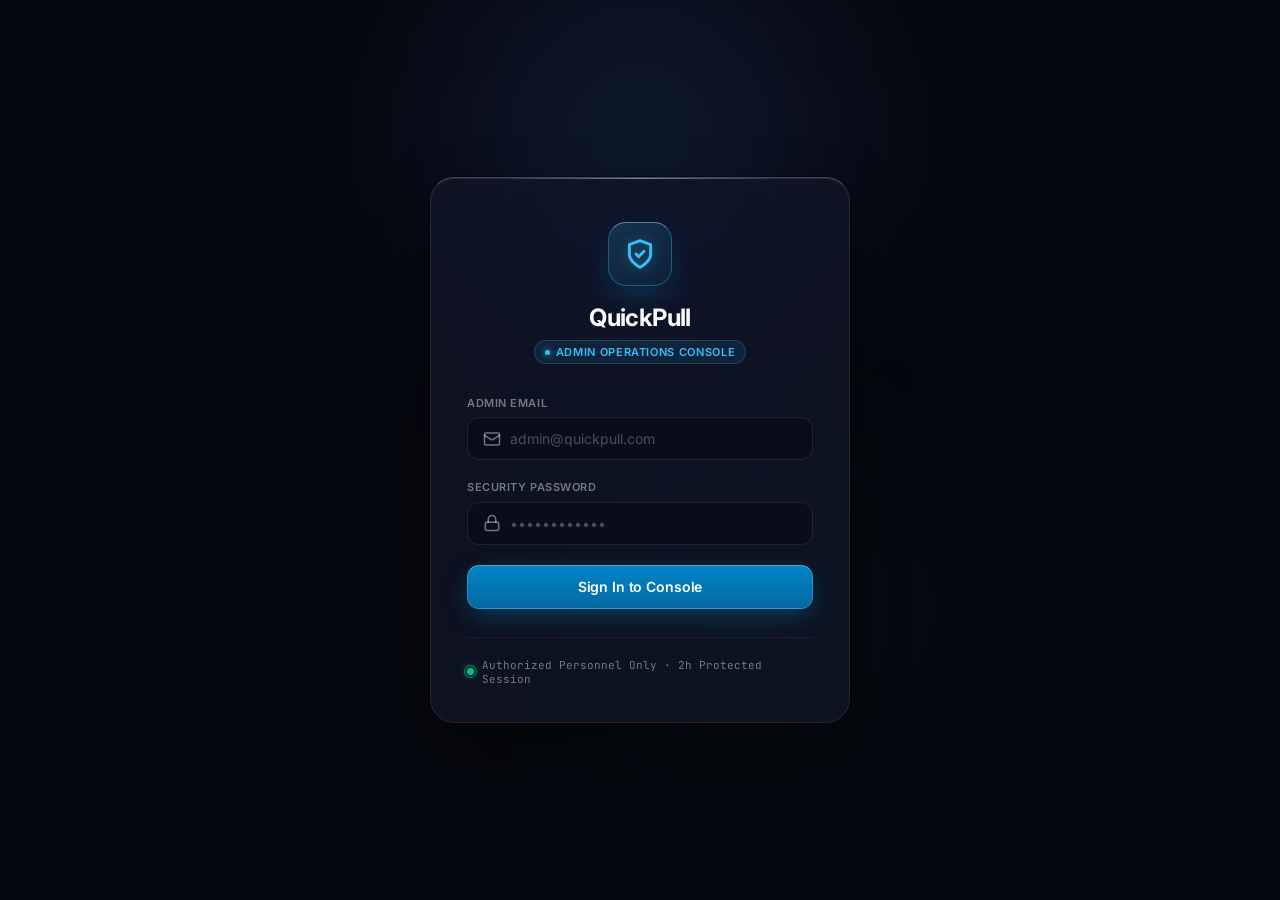
<file: admin/index.html>
<!DOCTYPE html>
<html lang="en">
<head>
  <meta charset="UTF-8" />
  <meta name="viewport" content="width=device-width, initial-scale=1.0" />
  <meta name="robots" content="noindex, nofollow" />

  <title>QuickPull · Admin Console</title>

  <!-- Apple SF-style Typography: Inter + JetBrains Mono -->
  <link rel="preconnect" href="https://fonts.googleapis.com" />
  <link rel="preconnect" href="https://fonts.gstatic.com" crossorigin />
  <link
    href="https://fonts.googleapis.com/css2?family=Inter:wght@400;500;600;700;800&family=JetBrains+Mono:wght@400;500;600&display=swap"
    rel="stylesheet"
  />

  <style>
    /* ── Apple Design Tokens ─────────────────────────────────────────────── */
    :root {
      --font-system: -apple-system, BlinkMacSystemFont, "SF Pro Display", "SF Pro Text", "Inter", system-ui, sans-serif;
      --font-mono:   "JetBrains Mono", "SF Mono", Menlo, Monaco, monospace;

      /* Apple Dark Translucent Palette */
      --canvas:       #06080f;
      --surface-glass: rgba(18, 23, 38, 0.72);
      --surface-subtle: rgba(255, 255, 255, 0.04);
      --surface-input: rgba(8, 12, 22, 0.65);
      --border:       rgba(255, 255, 255, 0.09);
      --border-specular: rgba(255, 255, 255, 0.22);
      --border-focus: #38bdf8;

      --text:         #f8fafc;
      --text-secondary: rgba(248, 250, 252, 0.72);
      --text-dim:     rgba(248, 250, 252, 0.44);

      --accent:       #0284c7;
      --accent-bright:#38bdf8;
      --accent-glow:  rgba(56, 189, 248, 0.35);

      --emerald:      #10b981;
      --emerald-glow: rgba(16, 185, 129, 0.3);
      --rose:         #f43f5e;
      --rose-glass:   rgba(244, 63, 94, 0.14);
      --rose-border:  rgba(244, 63, 94, 0.35);

      --ease-spring: cubic-bezier(0.16, 1, 0.3, 1);
    }

    *, *::before, *::after {
      box-sizing: border-box;
      margin: 0;
      padding: 0;
      -webkit-font-smoothing: antialiased;
      -moz-osx-font-smoothing: grayscale;
    }

    body {
      font-family: var(--font-system);
      background-color: var(--canvas);
      color: var(--text);
      min-height: 100vh;
      display: flex;
      flex-direction: column;
      align-items: center;
      justify-content: center;
      padding: 1.5rem;
      position: relative;
      overflow-x: hidden;
      selection-background-color: var(--accent);
      selection-color: #fff;
    }

    /* Ambient Apple Mesh Glows */
    .ambient-glow-1 {
      position: fixed;
      top: 15%;
      left: 50%;
      transform: translate(-50%, -50%);
      width: 580px;
      height: 480px;
      background: radial-gradient(circle, rgba(14, 165, 233, 0.16) 0%, rgba(99, 102, 241, 0.1) 40%, transparent 70%);
      filter: blur(80px);
      pointer-events: none;
      z-index: 0;
    }

    .ambient-glow-2 {
      position: fixed;
      bottom: 10%;
      right: 25%;
      width: 440px;
      height: 400px;
      background: radial-gradient(circle, rgba(16, 185, 129, 0.08) 0%, transparent 70%);
      filter: blur(90px);
      pointer-events: none;
      z-index: 0;
    }

    /* ── Apple Frosted Glass Card ────────────────────────────────────────── */
    .login-container {
      position: relative;
      z-index: 1;
      width: 100%;
      max-width: 420px;
      animation: cardAppear 0.5s var(--ease-spring);
    }

    @keyframes cardAppear {
      from {
        opacity: 0;
        transform: translateY(16px) scale(0.97);
      }
      to {
        opacity: 1;
        transform: translateY(0) scale(1);
      }
    }

    .login-card {
      background: var(--surface-glass);
      backdrop-filter: blur(32px) saturate(200%);
      -webkit-backdrop-filter: blur(32px) saturate(200%);
      border: 1px solid var(--border);
      border-top: 1px solid var(--border-specular);
      border-radius: 24px;
      padding: 2.75rem 2.25rem 2.25rem;
      box-shadow:
        0 24px 64px -12px rgba(0, 0, 0, 0.65),
        0 1px 1px 0 rgba(255, 255, 255, 0.1) inset,
        0 0 0 1px rgba(0, 0, 0, 0.4);
      position: relative;
      overflow: hidden;
    }

    /* Specular light streak */
    .login-card::before {
      content: "";
      position: absolute;
      top: 0;
      left: 15%;
      right: 15%;
      height: 1px;
      background: linear-gradient(90deg, transparent, rgba(255, 255, 255, 0.4), transparent);
      pointer-events: none;
    }

    /* ── Brand Section ───────────────────────────────────────────────────── */
    .brand {
      text-align: center;
      margin-bottom: 2rem;
      display: flex;
      flex-direction: column;
      align-items: center;
    }

    .brand-icon-wrapper {
      position: relative;
      margin-bottom: 1.125rem;
    }

    .brand-icon {
      width: 64px;
      height: 64px;
      background: linear-gradient(145deg, rgba(56, 189, 248, 0.18), rgba(14, 165, 233, 0.08));
      border: 1px solid rgba(56, 189, 248, 0.35);
      border-top: 1px solid rgba(255, 255, 255, 0.4);
      border-radius: 18px;
      display: flex;
      align-items: center;
      justify-content: center;
      box-shadow:
        0 12px 28px -6px rgba(14, 165, 233, 0.28),
        0 2px 4px rgba(0, 0, 0, 0.4);
      position: relative;
      overflow: hidden;
    }

    .brand-icon svg {
      width: 32px;
      height: 32px;
      fill: none;
      stroke: var(--accent-bright);
      stroke-width: 2.2;
      stroke-linecap: round;
      stroke-linejoin: round;
      filter: drop-shadow(0 2px 6px rgba(56, 189, 248, 0.4));
    }

    .brand-title {
      font-size: 1.5rem;
      font-weight: 700;
      letter-spacing: -0.025em;
      line-height: 1.2;
      color: var(--text);
    }

    .brand-subtitle-badge {
      display: inline-flex;
      align-items: center;
      gap: 0.375rem;
      margin-top: 0.45rem;
      padding: 0.25rem 0.625rem;
      border-radius: 9999px;
      background: rgba(56, 189, 248, 0.1);
      border: 1px solid rgba(56, 189, 248, 0.22);
      font-size: 0.6875rem;
      font-weight: 600;
      letter-spacing: 0.06em;
      text-transform: uppercase;
      color: var(--accent-bright);
    }

    .brand-subtitle-badge span.dot {
      width: 5px;
      height: 5px;
      border-radius: 50%;
      background: var(--accent-bright);
      box-shadow: 0 0 6px var(--accent-bright);
    }

    /* ── Error Box ───────────────────────────────────────────────────────── */
    .error-box {
      display: none;
      background: var(--rose-glass);
      border: 1px solid var(--rose-border);
      border-radius: 12px;
      color: #fda4af;
      font-size: 0.8125rem;
      font-weight: 500;
      padding: 0.875rem 1rem;
      margin-bottom: 1.35rem;
      line-height: 1.45;
      backdrop-filter: blur(8px);
      box-shadow: 0 4px 16px rgba(244, 63, 94, 0.12);
      animation: errorShake 0.35s var(--ease-spring);
    }

    @keyframes errorShake {
      0%, 100% { transform: translateX(0); }
      20% { transform: translateX(-5px); }
      40% { transform: translateX(5px); }
      60% { transform: translateX(-3px); }
      80% { transform: translateX(3px); }
    }

    /* ── Form Inputs ─────────────────────────────────────────────────────── */
    .form-group {
      margin-bottom: 1.25rem;
      position: relative;
    }

    .form-label {
      display: block;
      font-size: 0.6875rem;
      font-weight: 600;
      letter-spacing: 0.05em;
      text-transform: uppercase;
      color: var(--text-dim);
      margin-bottom: 0.45rem;
      transition: color 0.2s;
    }

    .form-group:focus-within .form-label {
      color: var(--accent-bright);
    }

    .input-wrapper {
      position: relative;
      display: flex;
      align-items: center;
    }

    .input-icon {
      position: absolute;
      left: 1rem;
      width: 18px;
      height: 18px;
      stroke: var(--text-dim);
      fill: none;
      stroke-width: 2;
      stroke-linecap: round;
      stroke-linejoin: round;
      pointer-events: none;
      transition: stroke 0.2s;
    }

    .form-group:focus-within .input-icon {
      stroke: var(--accent-bright);
    }

    .form-input {
      width: 100%;
      background: var(--surface-input);
      border: 1px solid var(--border);
      border-radius: 12px;
      color: var(--text);
      font-family: var(--font-system);
      font-size: 0.875rem;
      padding: 0.75rem 1rem 0.75rem 2.65rem;
      outline: none;
      transition:
        border-color 0.2s var(--ease-spring),
        box-shadow 0.2s var(--ease-spring),
        background-color 0.2s var(--ease-spring);
    }

    .form-input::placeholder {
      color: rgba(248, 250, 252, 0.28);
    }

    .form-input:hover {
      border-color: rgba(255, 255, 255, 0.18);
    }

    .form-input:focus {
      background: rgba(12, 17, 30, 0.85);
      border-color: var(--border-focus);
      box-shadow:
        0 0 0 3px rgba(56, 189, 248, 0.18),
        0 4px 12px rgba(0, 0, 0, 0.3);
    }

    /* ── Apple Primary Action Button ─────────────────────────────────────── */
    .btn-primary {
      position: relative;
      width: 100%;
      height: 44px;
      margin-top: 0.75rem;
      background: linear-gradient(180deg, #0284c7 0%, #0369a1 100%);
      color: #ffffff;
      font-family: var(--font-system);
      font-size: 0.875rem;
      font-weight: 600;
      letter-spacing: -0.01em;
      border: 1px solid rgba(255, 255, 255, 0.18);
      border-top: 1px solid rgba(255, 255, 255, 0.35);
      border-radius: 12px;
      cursor: pointer;
      display: flex;
      align-items: center;
      justify-content: center;
      gap: 0.5rem;
      box-shadow:
        0 8px 24px -4px rgba(2, 132, 199, 0.45),
        0 2px 4px rgba(0, 0, 0, 0.3);
      transition:
        transform 0.12s var(--ease-spring),
        box-shadow 0.2s var(--ease-spring),
        filter 0.2s var(--ease-spring);
      user-select: none;
    }

    .btn-primary:hover:not(:disabled) {
      filter: brightness(1.08);
      box-shadow:
        0 10px 28px -2px rgba(2, 132, 199, 0.55),
        0 2px 6px rgba(0, 0, 0, 0.4);
    }

    /* Kill latency: respond on pointer down */
    .btn-primary:active:not(:disabled) {
      transform: scale(0.975);
      filter: brightness(0.95);
      box-shadow: 0 4px 12px rgba(2, 132, 199, 0.3);
    }

    .btn-primary:disabled {
      opacity: 0.55;
      cursor: not-allowed;
      transform: none;
    }

    /* Apple-style circular spinner */
    .loading-spinner {
      width: 16px;
      height: 16px;
      border: 2px solid rgba(255, 255, 255, 0.3);
      border-top-color: #ffffff;
      border-radius: 50%;
      animation: spin 0.65s linear infinite;
    }

    @keyframes spin {
      to { transform: rotate(360deg); }
    }

    /* ── Footer Status ───────────────────────────────────────────────────── */
    .footer {
      margin-top: 1.75rem;
      display: flex;
      align-items: center;
      justify-content: center;
      gap: 0.5rem;
      font-family: var(--font-mono);
      font-size: 0.6875rem;
      color: var(--text-dim);
      padding-top: 1.25rem;
      border-top: 1px solid rgba(255, 255, 255, 0.06);
    }

    .live-beacon {
      position: relative;
      width: 7px;
      height: 7px;
      border-radius: 50%;
      background: var(--emerald);
      box-shadow: 0 0 8px var(--emerald);
    }

    .live-beacon::after {
      content: "";
      position: absolute;
      inset: -3px;
      border-radius: 50%;
      border: 1px solid var(--emerald);
      opacity: 0.6;
      animation: ripple 2s cubic-bezier(0.16, 1, 0.3, 1) infinite;
    }

    @keyframes ripple {
      0% { transform: scale(0.8); opacity: 0.9; }
      100% { transform: scale(2.4); opacity: 0; }
    }

    /* ── Accessibility & Reduced Motion (Apple Design HIG) ──────────────── */
    @media (prefers-reduced-motion: reduce) {
      *, *::before, *::after {
        animation-duration: 0.01ms !important;
        animation-iteration-count: 1 !important;
        transition-duration: 0.01ms !important;
      }
      .login-container { animation: none; }
      .live-beacon::after { animation: none; }
    }

    @media (prefers-reduced-transparency: reduce) {
      .login-card {
        background: #0f1524;
        backdrop-filter: none;
        -webkit-backdrop-filter: none;
      }
    }
  </style>
</head>

<body>
  <!-- Ambient background glow fields -->
  <div class="ambient-glow-1" aria-hidden="true"></div>
  <div class="ambient-glow-2" aria-hidden="true"></div>

  <div class="login-container">
    <div class="login-card">

      <!-- Brand Header -->
      <header class="brand">
        <div class="brand-icon-wrapper">
          <div class="brand-icon" aria-hidden="true">
            <svg viewBox="0 0 24 24">
              <path d="M12 22s8-4 8-10V5l-8-3-8 3v7c0 6 8 10 8 10z"></path>
              <path d="m9 12 2 2 4-4"></path>
            </svg>
          </div>
        </div>
        <h1 class="brand-title">QuickPull</h1>
        <div class="brand-subtitle-badge">
          <span class="dot"></span>
          Admin Operations Console
        </div>
      </header>

      <!-- Error feedback container -->
      <div class="error-box" id="error-box" role="alert" aria-live="assertive"></div>

      <!-- Login Form -->
      <form id="login-form" autocomplete="off" novalidate>

        <div class="form-group">
          <label class="form-label" for="email">Admin Email</label>
          <div class="input-wrapper">
            <svg class="input-icon" viewBox="0 0 24 24">
              <rect width="20" height="16" x="2" y="4" rx="2"></rect>
              <path d="m22 7-8.97 5.7a1.94 1.94 0 0 1-2.06 0L2 7"></path>
            </svg>
            <input
              id="email"
              class="form-input"
              type="email"
              name="email"
              placeholder="admin@quickpull.com"
              autocomplete="email"
              spellcheck="false"
              required
            />
          </div>
        </div>

        <div class="form-group">
          <label class="form-label" for="password">Security Password</label>
          <div class="input-wrapper">
            <svg class="input-icon" viewBox="0 0 24 24">
              <rect width="18" height="11" x="3" y="11" rx="2" ry="2"></rect>
              <path d="M7 11V7a5 5 0 0 1 10 0v4"></path>
            </svg>
            <input
              id="password"
              class="form-input"
              type="password"
              name="password"
              placeholder="••••••••••••"
              autocomplete="current-password"
              required
            />
          </div>
        </div>

        <button id="submit-btn" class="btn-primary" type="submit">
          Sign In to Console
        </button>

      </form>

      <!-- Status Footer -->
      <footer class="footer">
        <span class="live-beacon" aria-hidden="true"></span>
        <span>Authorized Personnel Only · 2h Protected Session</span>
      </footer>

    </div>
  </div>

  <!-- API and Auth Logic -->
  <script src="../api-config.js"></script>
  <script src="admin-api.js"></script>
  <script src="admin-login.js"></script>
</body>
</html>
</file>
